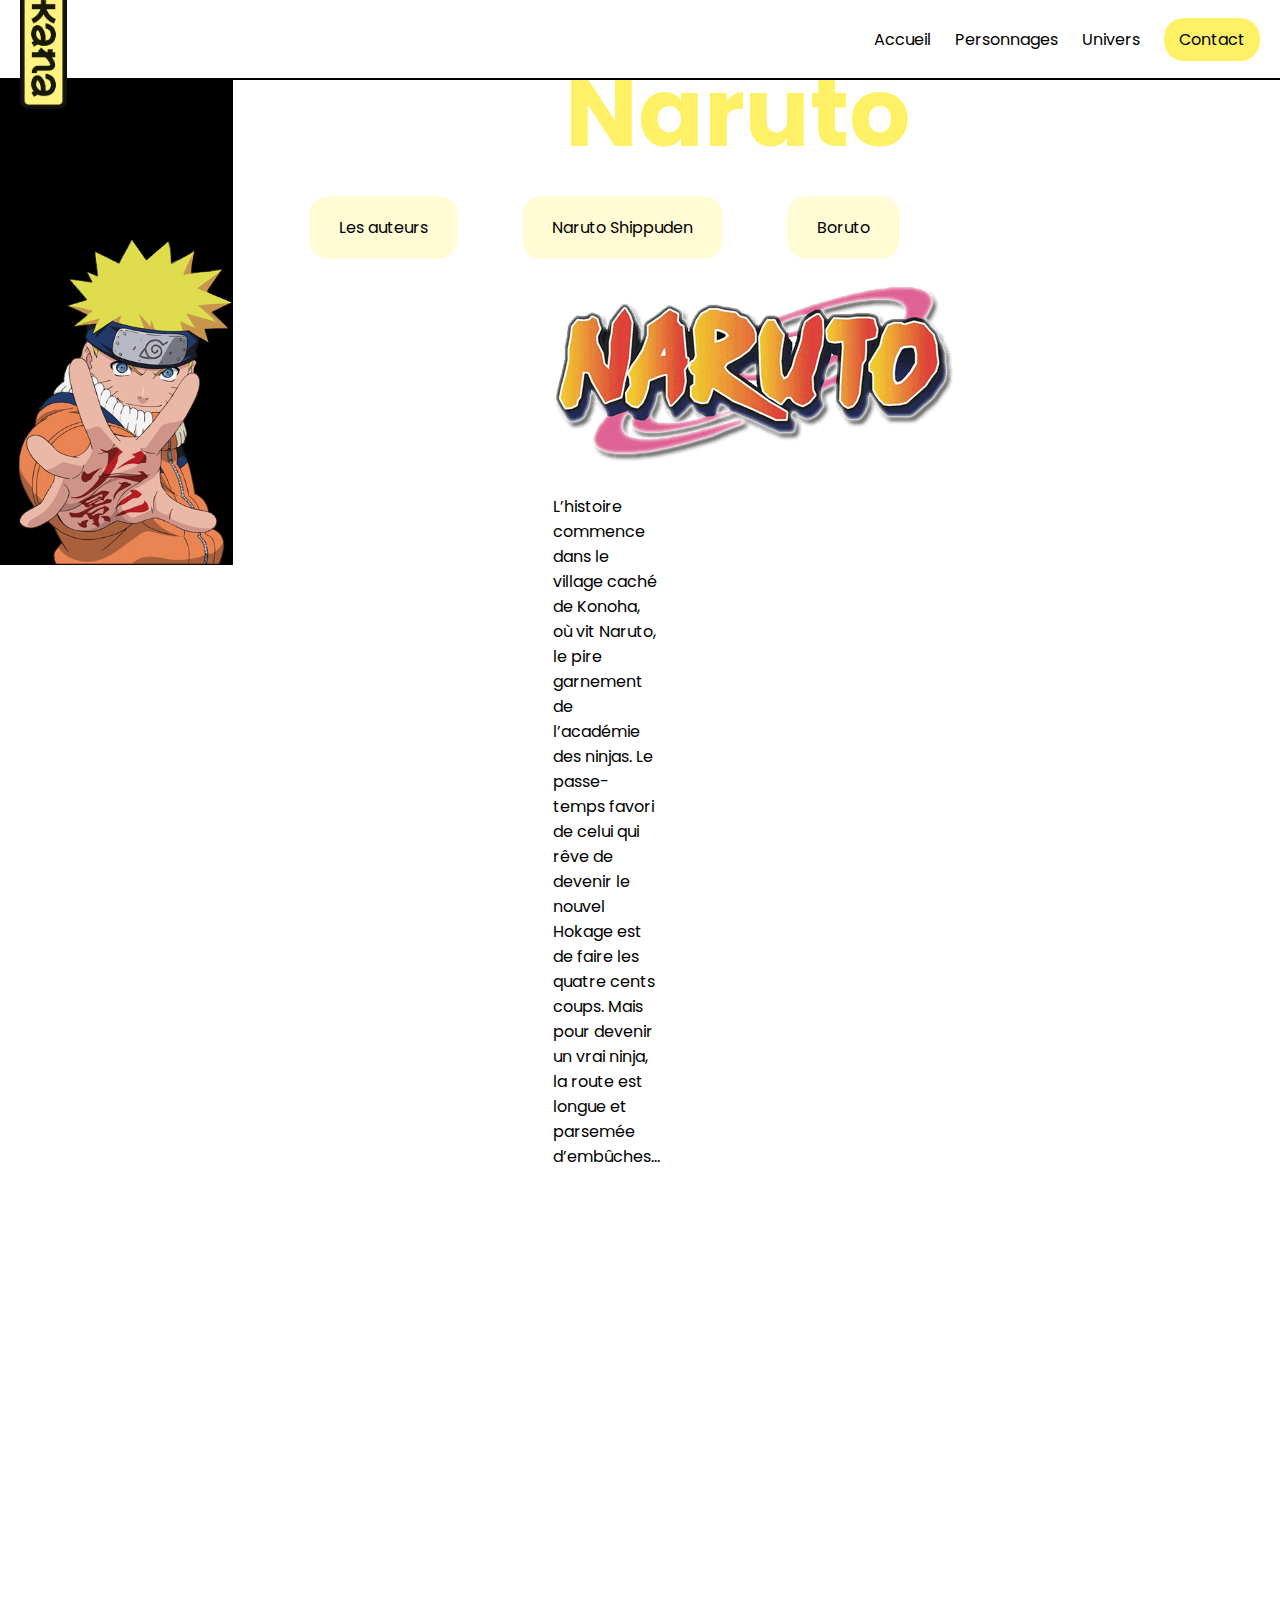
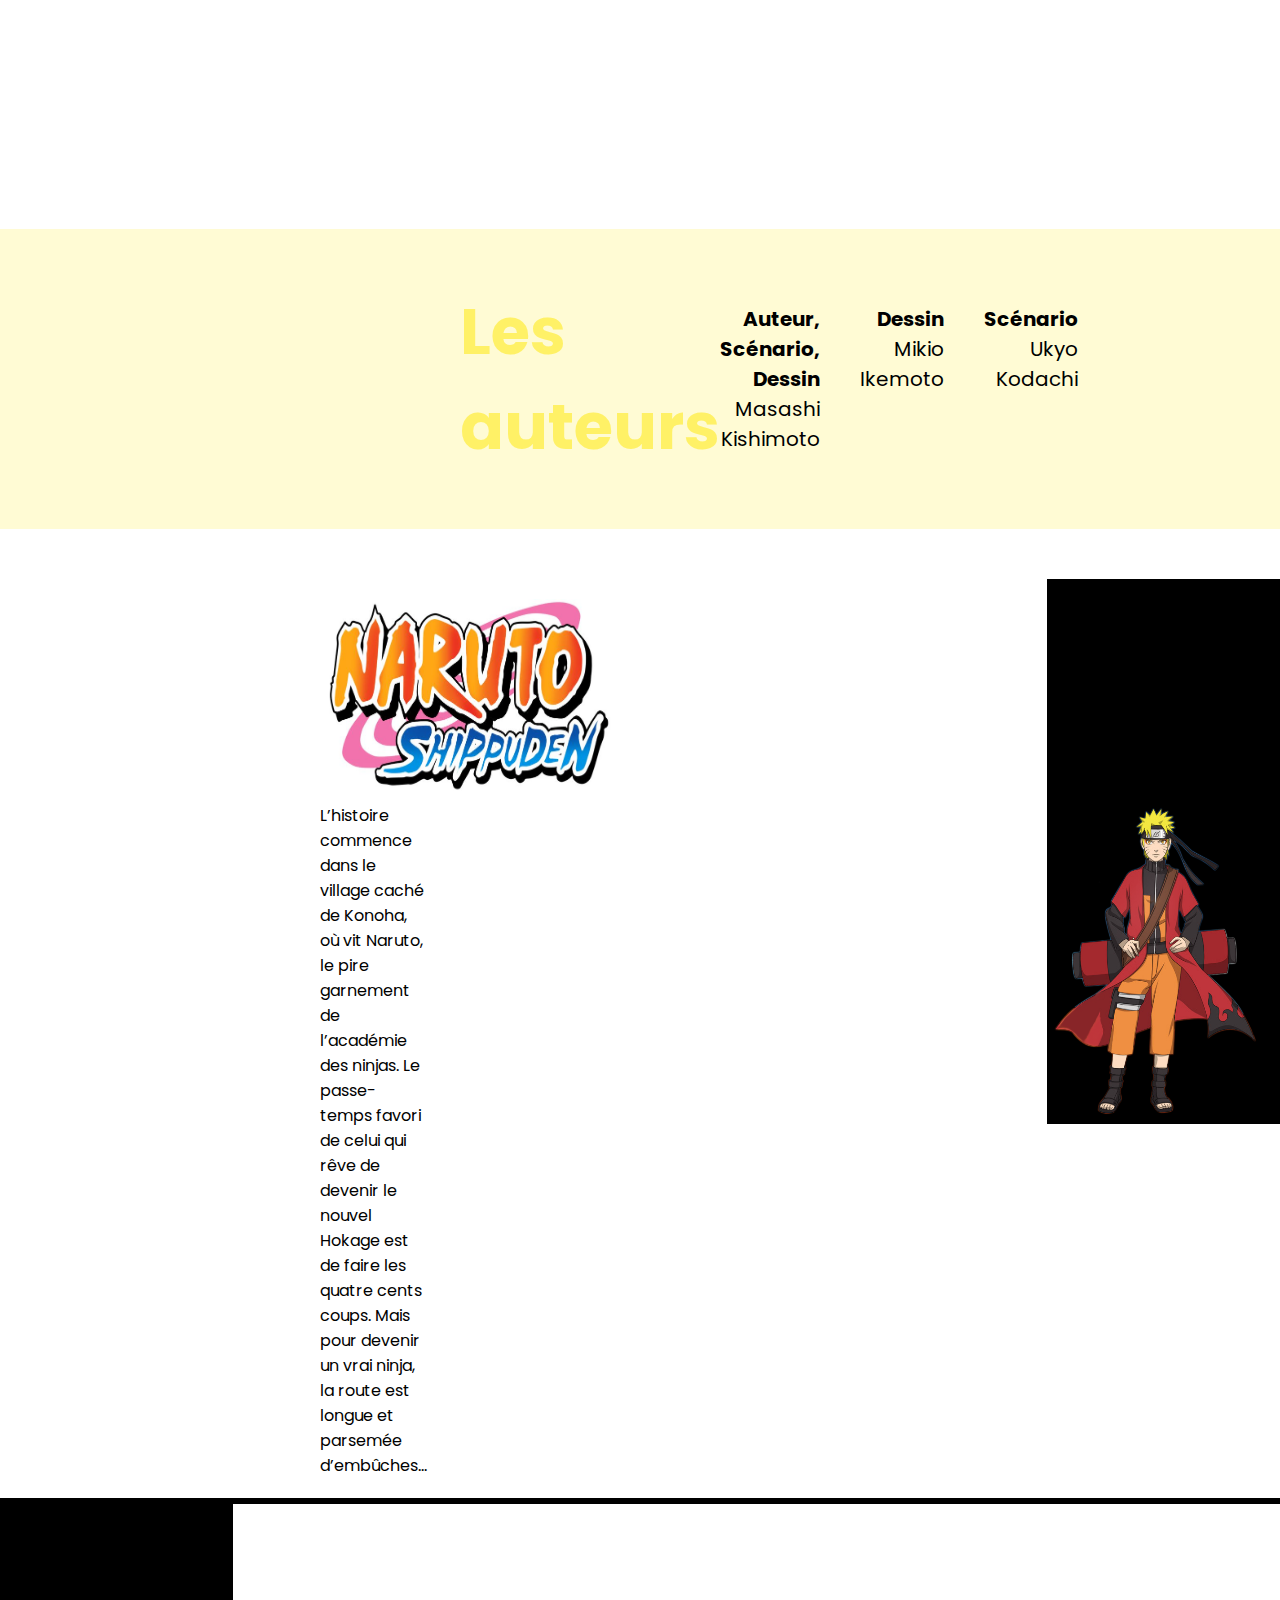
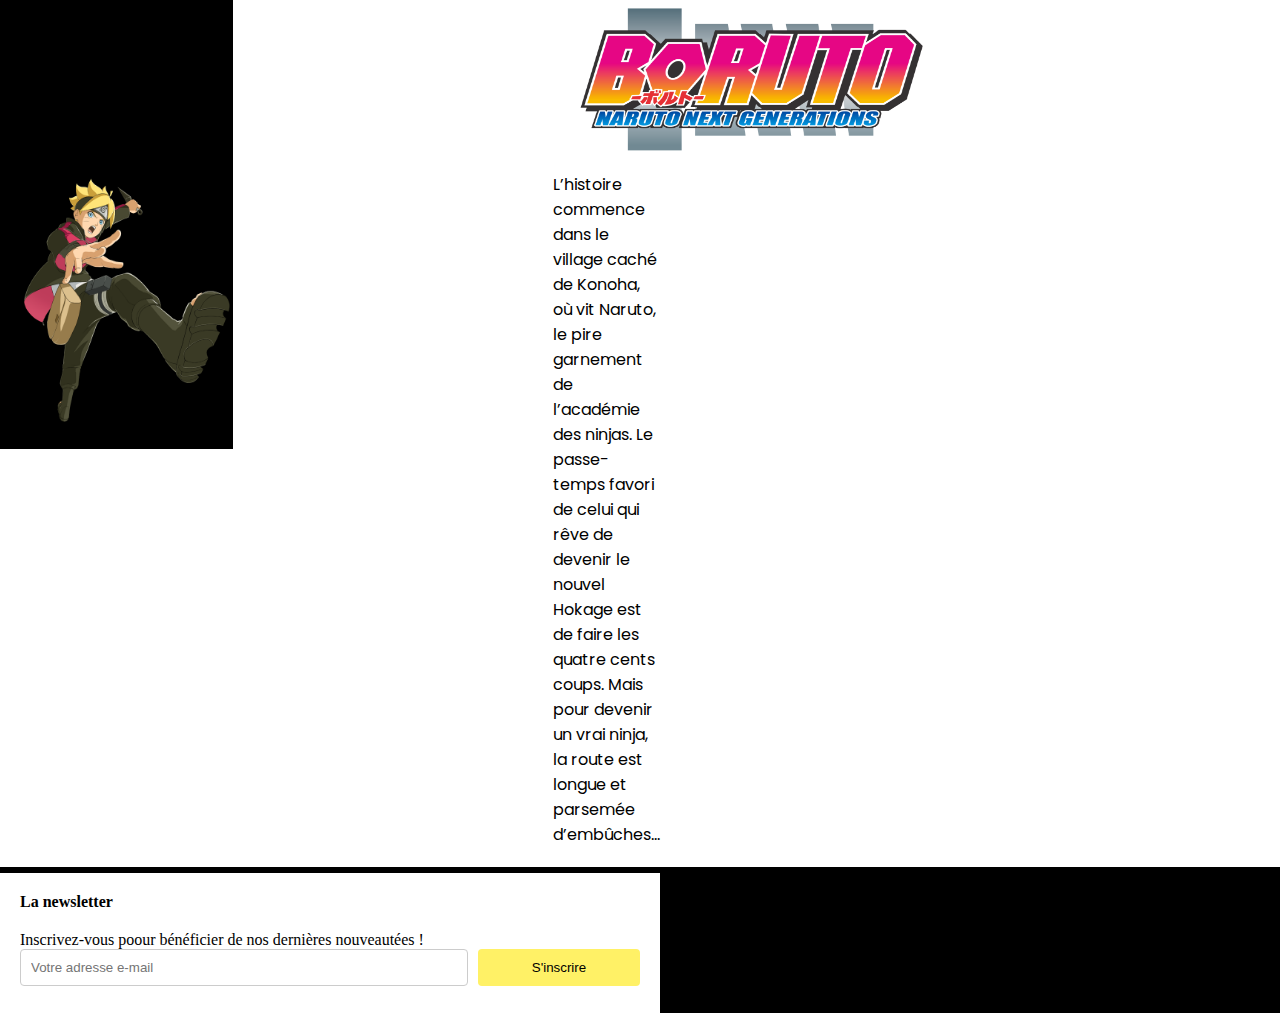
<file: index.html>
<!DOCTYPE html>
<html lang="fr">
<head>
    <meta charset="UTF-8">
    <meta name="viewport" content="width=device-width, initial-scale=1.0">
    <link rel="stylesheet" href="style.css">
    <title>Accueil</title>
</head>

<body>
    
    <header class="topbar">
        <img src="img/kana-header.png" alt="logo">
        <nav class="topbar-nav">
            <a href="index.html">Accueil</a>
            <a href="#personnages">Personnages</a>
            <a href="#univers">Univers</a>
            <a href="contact.html" class="contact_button">Contact</a>
        </nav>
    </header>

    <main>
        <!-- Section 1  -->
        <section class="container1">
            <!-- Partie gauche  -->
            <div class="left-side">
                <img src="img/naruto_accueil.png" alt="naruto">
            </div>
            <!-- Partie droite -->
            <div class="right-side">
                <h1>Naruto</h1>
                <nav class="container1-nav">
                    <a href="#auteurs">Les auteurs</a>
                    <a href="#shippuden">Naruto Shippuden</a>
                    <a href="#boruto">Boruto</a>
                </nav>
                <img src="img/logo.png" alt="logo">
                <p>L’histoire commence dans le village caché de Konoha, où vit Naruto, le pire garnement de l’académie des ninjas. Le passe-temps favori de celui qui rêve de devenir le nouvel Hokage est de faire les quatre cents coups. Mais pour devenir un vrai ninja, la route est longue et parsemée d’embûches…</p>
            </div>
        </section>

        <!-- Vidéo -->
        <div class="video">
            <iframe src="https://www.youtube.com/embed/v-Gi1JSdvFE" frameborder="0" allowfullscreen></iframe>
        </div>

        <!-- Section 2 -->
        <section id ="auteurs" class="container2">
            <div class="title">
                <h2>Les auteurs</h2>
            </div>
            <div class="content">
                <div class="author">
                    <h3>Auteur, Scénario, Dessin</h3>
                    <p>Masashi Kishimoto</p>
                </div>
                <div class="dessin">
                    <h3>Dessin</h3>
                    <p>Mikio Ikemoto</p>
                </div>
                <div class="scenario">
                    <h3>Scénario</h3>
                    <p>Ukyo Kodachi</p>
                </div>
            </div>
        </section>

        <!-- Section 3 -->
        <section id="shippuden" class="container3">
            <!-- Partie gauche  -->
            <div class="left-side2">
            <img src="img/Naruto Shippuden Png Picture  286.jpg" alt="shippuden">
            <p>L’histoire commence dans le village caché de Konoha, où vit Naruto, le pire garnement de l’académie des ninjas. Le passe-temps favori de celui qui rêve de devenir le nouvel Hokage est de faire les quatre cents coups. Mais pour devenir un vrai ninja, la route est longue et parsemée d’embûches…</p>
            </div>
            <!-- Partie Droite -->
            <div class="right-side2">
                <img src="img/pngegg (3).png" alt="shippuden"> 
            </div>
        </section>

        <hr style="border: 3px solid black;">

        <!-- Section 4 -->
        <section id="boruto" class="container4">
            <!-- partie gauche -->
            <div class="left-side3">
                <img src="img/pngegg (4).png" alt="boruto">
            </div>
            <!-- partie droite -->
            <div class="right-side3">
                <img src="img/1280px-Boruto_Naruto_Next_Generations_Logo.svg.png" alt="boruto">
                <p>L’histoire commence dans le village caché de Konoha, où vit Naruto, le pire garnement de l’académie des ninjas. Le passe-temps favori de celui qui rêve de devenir le nouvel Hokage est de faire les quatre cents coups. Mais pour devenir un vrai ninja, la route est longue et parsemée d’embûches…</p>
            </div>
        </section>

        <hr style="border: 3px solid black;">

    </main>

    <footer class="footer">
        <div class="newsletter">
            <h4>La newsletter</h4>
            <p>Inscrivez-vous poour bénéficier de nos dernières nouveautées !</p>
            <form action="#">
                <input type="email" name="email" placeholder="Votre adresse e-mail">
                <button type="submit">S'inscrire</button>
            </form>
        </div>
        <div class="black-background"></div>
    </footer>

</body>
</html>
</file>
<file: style.css>
@import url('https://fonts.googleapis.com/css2?family=Inter:wght@100;200;300;400;500;600;700;800;900&family=Poppins:ital,wght@0,100;0,200;0,300;0,400;0,500;0,600;0,700;0,800;0,900;1,100;1,200;1,300;1,400;1,500;1,600;1,700;1,800;1,900&display=swap');
@import url('https://fonts.googleapis.com/css2?family=Agbalumo&family=Inter:wght@100;200;300;400;500;600;700;800;900&family=Poppins:ital,wght@0,100;0,200;0,300;0,400;0,500;0,600;0,700;0,800;0,900;1,100;1,200;1,300;1,400;1,500;1,600;1,700;1,800;1,900&display=swap');


* {
    margin: 0;
    padding: 0;
    box-sizing: border-box;
}

/* HEADER */
.topbar {
    display: flex;
    justify-content: space-between;
    align-items: center;
    height: 80px;
    border-bottom: 2px solid black;
    background-color: white;
    position: fixed;
    z-index: 1;
    width: 100%;
    top: 0;
}

.topbar img{
    margin-left: 20px;
    height: 120px;
    width: auto;
    margin-bottom: -20px;
}

.topbar a{
    text-decoration: none;
    margin-right: 20px;
    color: black;
    font-family: 'Poppins', sans-serif;
}

.contact_button{
    background-color: #FFF166;
    padding: 10px 15px;
    border-radius: 20px;
}

/* MAIN */
/* CONTAINER 1 */

main {
    margin-top: 20px;
}


.container1{
    display: flex;
}

.left-side{
    background-color: black;
    position: relative;
    height: 545px;
    width: 640px;
}

.left-side img{
    width: 215px;
    height: 326px;
    position: absolute;
    bottom: 0;
    right: 0;
}

.right-side{
    padding: 20px;
    flex: 3;
    margin-right: 300px;
}

.right-side h1 {
    margin-bottom: 30px;
    color: #FFF166;
    text-align: right;
    font-size: 96px;
    font-family: 'Poppins', sans-serif;
    padding-right: 50px;
}

.right-side nav {
    text-align: right;
}

.right-side nav a {
    background: rgba(255, 241, 102, 0.28);
    padding: 20px 30px;
    border-radius: 20px;
    text-decoration: none;
    color: black;
    margin-right: 60px;
    font-size: 16px;
    font-family: 'Poppins', sans-serif;
}

.right-side img {
    margin-left: 300px;
}

.right-side p{
    margin: 0px 300px;
    font-family: 'Poppins', sans-serif;
}

/* VIDEO */
.video {
    display: flex;
    justify-content: center;
    align-items: center;
    margin-top: 70px;
}

.video iframe {
    width: 1000px;
    height: 500px;
    border-radius: 20px;
}

/* CONTAINER 2 */
.container2 {
    background: rgba(255, 241, 102, 0.28);
    padding: 20px 400px;
    margin-top: 70px;
    display: flex;
    justify-content: space-between;
    height: 300px;
    align-items: center;
}

.title {
    text-align: left;
}

.title h2 {
    font-size: 64px;
    font-family: 'Poppins', sans-serif;
    color: #FFF166;
    margin-left: 60px;
}

.content {
    display: flex;
    justify-content: space-between;
}

.author, .dessin, .scenario{
    text-align: right;
    flex: 1;
    margin-right: 40px;
}

.author h3, .dessin h3, .scenario h3, .author p, .dessin p, .scenario p {
    margin: 0;
    font-size: 20px;
    font-family: 'Poppins', sans-serif;
}

/* CONTAINER 3  */

.container3{
    display: flex;
    padding-top: 50px;
}

.right-side2{
    background-color: black;
    position: relative;
    height: 545px;
    width: 640px;
}

.right-side2 img{
    width: 215px;
    height: 326px;
    position: absolute;
    bottom: 0;
    left: 0;
}

.left-side2{
    padding: 20px;
    flex: 3;
    margin-right: 300px;
}

.left-side2 p{
    margin: 0px 300px;
    font-family: 'Poppins', sans-serif;
}

.left-side2 img{
    margin-left: 300px;
    width: 300px;
    height: 200px;
}

.container4{
    display: flex;
}

.left-side3{
    background-color: black;
    position: relative;
    height: 545px;
    width: 640px;
}

.left-side3 img{
    width: 215px;
    height: 326px;
    position: absolute;
    bottom: 0;
    right: 0;
}

.right-side3{
    padding: 20px;
    flex: 3;
    margin-right: 300px;
}

.right-side3 img{
    margin-left: 300px;
    margin-top: 70px;
    height: 174px;
    width: 400px;
}

.right-side3 p{
    margin: 0px 300px;
    font-family: 'Poppins', sans-serif;
}

/* FOOTER */
.footer{
    display: flex;
}

.newsletter{
    flex: 1;
    background-color: white;
    padding: 20px;
}

.newsletter h4{
    margin-bottom: 20px;
}

.newsletter form{
    display: flex;
}

.newsletter input{
    flex: 3;
    padding: 10px;
    margin-right: 10px;
    border: 1px solid #ccc;
    border-radius: 4px;
}

.newsletter button{
    flex: 1;
    padding: 10px;
    border: none;
    border-radius: 4px;
    background-color: #FFF166;
    color: #000000;
    cursor: pointer;
}

.black-background{
    flex: 1;
    background-color: #000;
    height: 140px; 
}

/* CONTACT */
.container5 body {
    margin: 0;
    font-family: Arial, sans-serif;
    display: flex;
    align-items: center;
    justify-content: center;
    height: 100vh;
    background-color: #f0f0f0;
}

.login-container {
    background-color: #fff;
    padding: 20px;
    border-radius: 8px;
    box-shadow: 0 0 10px rgba(0, 0, 0, 0.1);
    margin-top: 100px;
}

.login-container form {
    display: flex;
    flex-direction: column;
}

.login-container label {
    margin-bottom: 8px;
}

.login-container input, textarea {
    padding: 8px;
    margin-bottom: 16px;
    border: 1px solid #ccc;
    border-radius: 4px;
}

.login-container button {
    padding: 10px;
    background-color: #007bff;
    color: #fff;
    border: none;
    border-radius: 4px;
    cursor: pointer;
}

.login-container button:hover {
    background-color: #0056b3
}

@media only screen and (max-width: 600px) {
    .login-container {
        max-width: 100%; 
    }
}   

@media only screen and (max-width: 768px) {
    .topbar-nav {
        flex-direction: column;
        align-items: flex-start;
        gap: 10px;
    }
}

@media only screen and (max-width: 480px) {
    .topbar {
        flex-direction: column;
        text-align: center;
    }

    .topbar img {
        margin-bottom: 10px;
    }
}

@media only screen and (max-width: 768px) {
    .topbar {
        flex-direction: column;
        height: auto;
        padding: 10px;
    }

    .topbar img {
        margin-left: 0;
        margin-bottom: 10px;
    }

    .topbar a {
        margin: 0;
        text-align: center;
    }
}

@media only screen and (max-width: 768px) {
    
}
</file>
